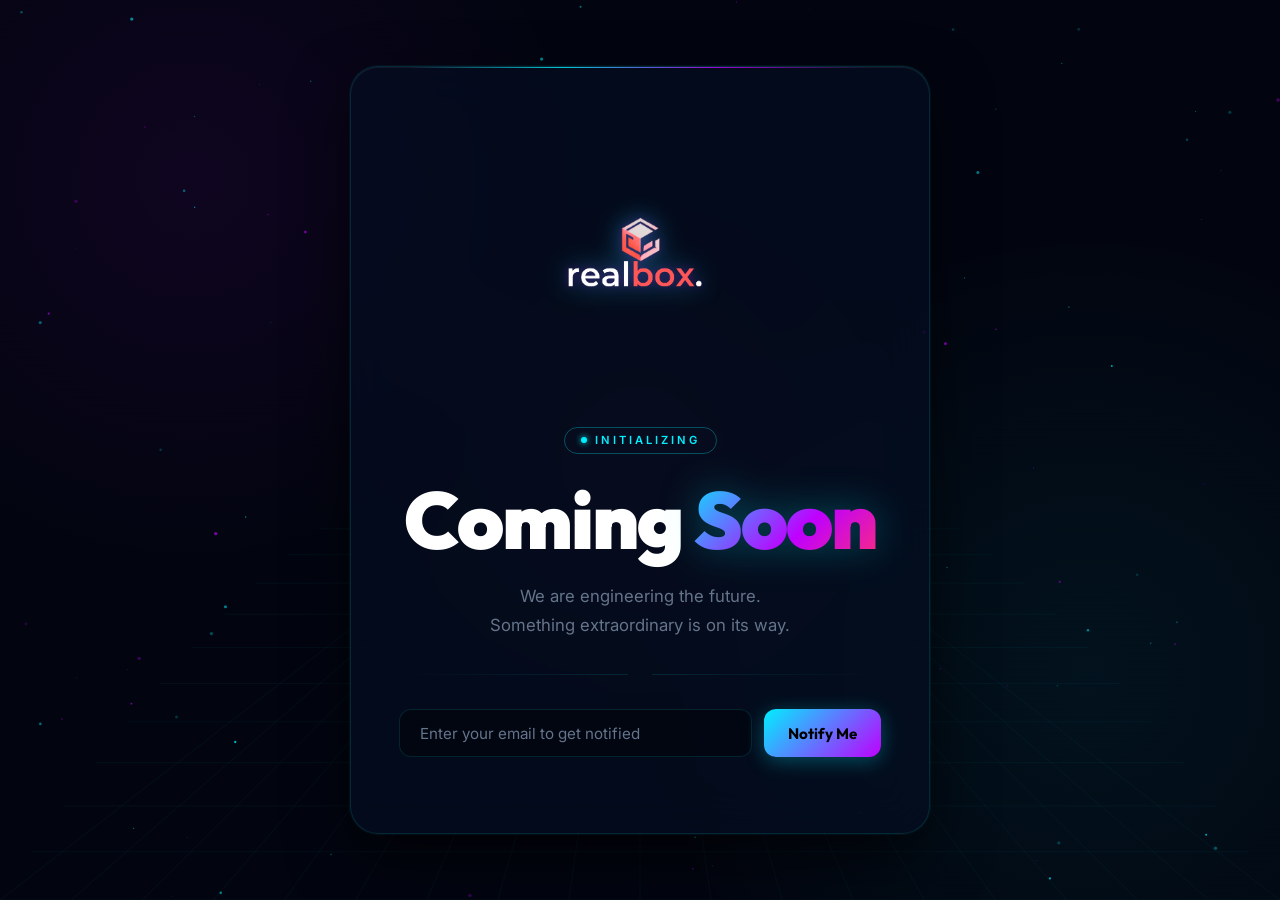
<file: index.html>
<!DOCTYPE html>
<html lang="en">

<head>
    <meta charset="UTF-8">
    <meta name="viewport" content="width=device-width, initial-scale=1.0">
    <title>realbox | Coming Soon</title>
    <meta name="description" content="realbox is coming soon. The future of tech is almost here.">

    <!-- Favicon -->
    <link rel="icon" type="image/png" sizes="32x32" href="assets/favicon.png">
    <link rel="icon" type="image/png" sizes="16x16" href="assets/favicon.png">
    <link rel="apple-touch-icon" href="assets/favicon.png">
    <link rel="shortcut icon" href="assets/favicon.png">

    <!-- Open Graph / WhatsApp / Facebook -->
    <meta property="og:type" content="website">
    <meta property="og:url" content="https://www.realbox.tech/">
    <meta property="og:title" content="realbox | Coming Soon">
    <meta property="og:description" content="We are engineering the future. Something extraordinary is on its way.">
    <meta property="og:image" content="https://www.realbox.tech/assets/logo.png">
    <meta property="og:image:alt" content="realbox logo">
    <meta property="og:image:width" content="1200">
    <meta property="og:image:height" content="630">
    <meta property="og:site_name" content="realbox">

    <!-- Twitter Card -->
    <meta name="twitter:card" content="summary_large_image">
    <meta name="twitter:url" content="https://www.realbox.tech/">
    <meta name="twitter:title" content="realbox | Coming Soon">
    <meta name="twitter:description" content="We are engineering the future. Something extraordinary is on its way.">
    <meta name="twitter:image" content="https://www.realbox.tech/assets/logo.png">
    <meta name="twitter:image:alt" content="realbox logo">

    <link
        href="https://fonts.googleapis.com/css2?family=Outfit:wght@300;400;700;900&family=Inter:wght@300;400&display=swap"
        rel="stylesheet">
    <link rel="stylesheet" href="style.css">
</head>

<body>

    <!-- Animated futuristic canvas background -->
    <canvas id="bgCanvas"></canvas>

    <!-- Scanline overlay -->
    <div class="scanlines"></div>

    <!-- Main content -->
    <main class="main">
        <div class="card">
            <div class="logo-wrapper">
                <img src="assets/logo_background_less.png" alt="realbox logo" class="logo-img">
            </div>

            <div class="badge">INITIALIZING</div>

            <h1 class="title">Coming <span class="gradient-text">Soon</span></h1>
            <p class="subtitle">We are engineering the future.<br>Something extraordinary is on its way.</p>

            <div class="divider">
                <span></span><span class="divider-dot"></span><span></span>
            </div>

            <form class="notify-form" id="notifyForm">
                <input type="email" id="emailInput" class="email-input" placeholder="Enter your email to get notified"
                    required autocomplete="email" />
                <button type="submit" class="notify-btn">Notify Me</button>
            </form>

            <div class="success-msg" id="successMsg">
                <span class="check">✓</span> You're on the list! We'll notify you at launch.
            </div>
        </div>
    </main>

    <script src="script.js"></script>
</body>

</html>
</file>
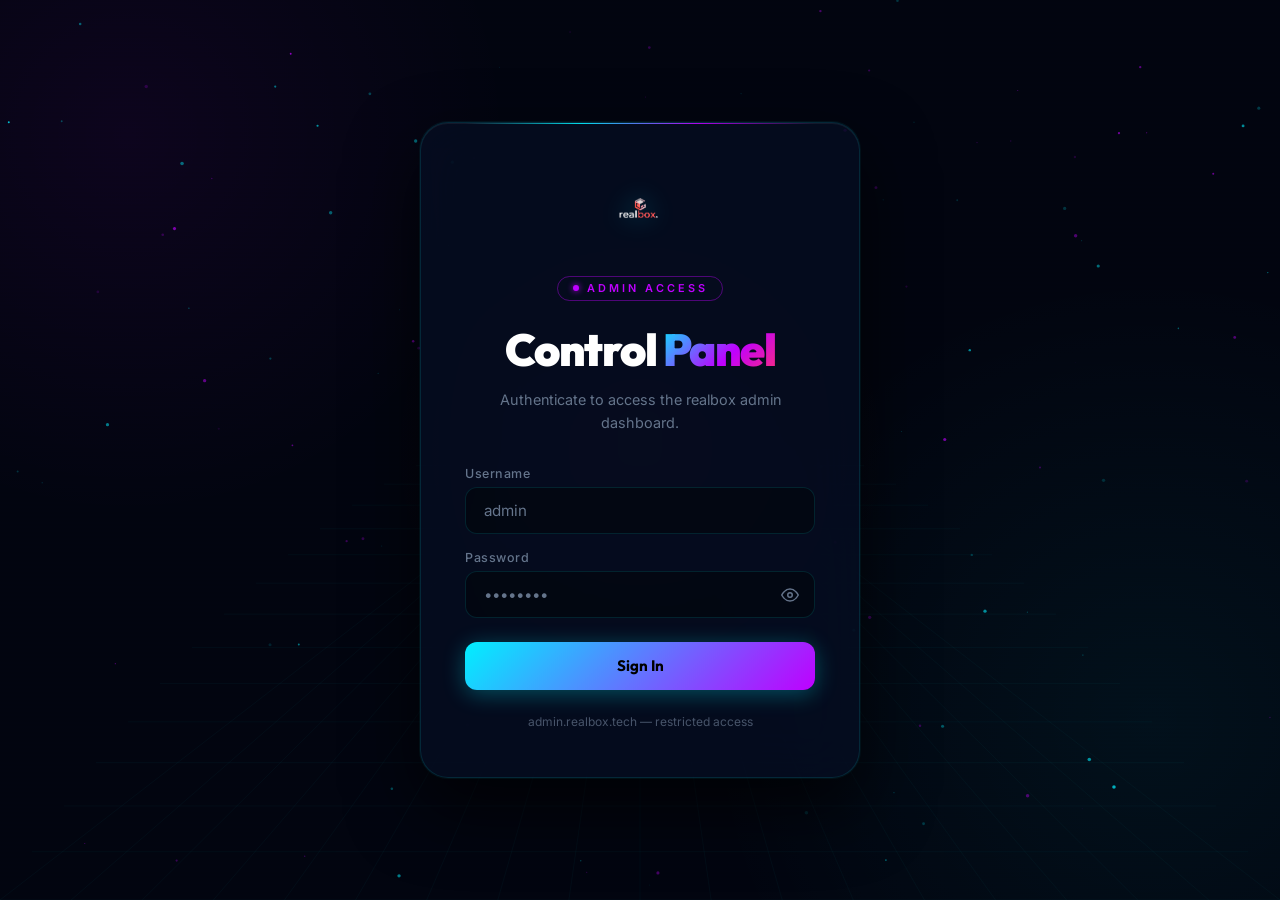
<file: admin/index.html>
<!DOCTYPE html>
<html lang="en">

<head>
    <meta charset="UTF-8">
    <meta name="viewport" content="width=device-width, initial-scale=1.0">
    <title>realbox | Admin Panel</title>
    <meta name="description" content="realbox admin dashboard">
    <meta name="robots" content="noindex, nofollow">

    <!-- Favicon -->
    <link rel="icon" type="image/png" href="./assets/favicon.png">

    <link
        href="https://fonts.googleapis.com/css2?family=Outfit:wght@300;400;600;700;900&family=Inter:wght@300;400;500&display=swap"
        rel="stylesheet">
    <link rel="stylesheet" href="admin.css">
</head>

<body>

    <!-- Animated canvas background -->
    <canvas id="bgCanvas"></canvas>

    <!-- Scanlines -->
    <div class="scanlines"></div>

    <!-- ===== LOGIN SCREEN ===== -->
    <div class="screen" id="loginScreen">
        <div class="login-card">
            <div class="logo-wrap">
                <img src="./assets/logo_background_less.png" alt="realbox" class="login-logo">
            </div>

            <div class="badge admin-badge">ADMIN ACCESS</div>
            <h1 class="login-title">Control <span class="grad">Panel</span></h1>
            <p class="login-sub">Authenticate to access the realbox admin dashboard.</p>

            <form class="login-form" id="loginForm" autocomplete="off">
                <div class="field-group">
                    <label for="adminUser" class="field-label">Username</label>
                    <input type="text" id="adminUser" class="field-input" placeholder="admin" autocomplete="off" />
                </div>
                <div class="field-group">
                    <label for="adminPass" class="field-label">Password</label>
                    <div class="pass-wrap">
                        <input type="password" id="adminPass" class="field-input" placeholder="&bull;&bull;&bull;&bull;&bull;&bull;&bull;&bull;" autocomplete="off" />
                        <button type="button" class="eye-btn" id="eyeBtn" aria-label="Toggle password visibility">
                            <svg id="eyeIcon" viewBox="0 0 24 24" fill="none" stroke="currentColor" stroke-width="2" stroke-linecap="round" stroke-linejoin="round">
                                <path d="M1 12s4-8 11-8 11 8 11 8-4 8-11 8-11-8-11-8z"/>
                                <circle cx="12" cy="12" r="3"/>
                            </svg>
                        </button>
                    </div>
                </div>
                <div class="login-error" id="loginError">Invalid credentials. Try again.</div>
                <button type="submit" class="login-btn" id="loginBtn">
                    <span id="loginBtnText">Sign In</span>
                    <span class="btn-spinner" id="loginSpinner"></span>
                </button>
            </form>

            <p class="login-footer">admin.realbox.tech &mdash; restricted access</p>
        </div>
    </div>

    <!-- ===== DASHBOARD SCREEN ===== -->
    <div class="screen hidden" id="dashScreen">

        <!-- Sidebar -->
        <aside class="sidebar" id="sidebar">
            <div class="sidebar-logo">
                <img src="./assets/logo_background_less.png" alt="realbox" class="sidebar-logo-img">
                <span class="sidebar-title">admin</span>
            </div>

            <nav class="sidebar-nav">
                <button class="nav-item active" id="navDashboard" onclick="showSection('dashboard')">
                    <svg viewBox="0 0 24 24" fill="none" stroke="currentColor" stroke-width="2"><rect x="3" y="3" width="7" height="7"/><rect x="14" y="3" width="7" height="7"/><rect x="14" y="14" width="7" height="7"/><rect x="3" y="14" width="7" height="7"/></svg>
                    Dashboard
                </button>
                <button class="nav-item" id="navWaitlist" onclick="showSection('waitlist')">
                    <svg viewBox="0 0 24 24" fill="none" stroke="currentColor" stroke-width="2"><path d="M17 21v-2a4 4 0 0 0-4-4H5a4 4 0 0 0-4 4v2"/><circle cx="9" cy="7" r="4"/><path d="M23 21v-2a4 4 0 0 0-3-3.87"/><path d="M16 3.13a4 4 0 0 1 0 7.75"/></svg>
                    Waitlist
                </button>
                <button class="nav-item" id="navExport" onclick="exportCSV()">
                    <svg viewBox="0 0 24 24" fill="none" stroke="currentColor" stroke-width="2"><path d="M21 15v4a2 2 0 0 1-2 2H5a2 2 0 0 1-2-2v-4"/><polyline points="7 10 12 15 17 10"/><line x1="12" y1="15" x2="12" y2="3"/></svg>
                    Export CSV
                </button>
            </nav>

            <div class="sidebar-footer">
                <button class="logout-btn" onclick="logout()">
                    <svg viewBox="0 0 24 24" fill="none" stroke="currentColor" stroke-width="2"><path d="M9 21H5a2 2 0 0 1-2-2V5a2 2 0 0 1 2-2h4"/><polyline points="16 17 21 12 16 7"/><line x1="21" y1="12" x2="9" y2="12"/></svg>
                    Logout
                </button>
            </div>
        </aside>

        <!-- Main area -->
        <div class="dash-main">

            <!-- Topbar -->
            <header class="topbar">
                <button class="menu-btn" id="menuBtn" onclick="toggleSidebar()">
                    <svg viewBox="0 0 24 24" fill="none" stroke="currentColor" stroke-width="2"><line x1="3" y1="6" x2="21" y2="6"/><line x1="3" y1="12" x2="21" y2="12"/><line x1="3" y1="18" x2="21" y2="18"/></svg>
                </button>
                <div class="topbar-title" id="topbarTitle">Dashboard</div>
                <div class="topbar-right">
                    <div class="admin-chip">
                        <svg viewBox="0 0 24 24" fill="none" stroke="currentColor" stroke-width="2"><path d="M12 22s8-4 8-10V5l-8-3-8 3v7c0 6 8 10 8 10z"/></svg>
                        Admin
                    </div>
                </div>
            </header>

            <!-- Dashboard Section -->
            <section class="section" id="sectionDashboard">
                <div class="section-header">
                    <h2 class="section-heading">Overview</h2>
                    <p class="section-sub">Welcome back. Here's the latest snapshot.</p>
                </div>

                <div class="stats-grid">
                    <div class="stat-card">
                        <div class="stat-icon cyan">
                            <svg viewBox="0 0 24 24" fill="none" stroke="currentColor" stroke-width="2"><path d="M17 21v-2a4 4 0 0 0-4-4H5a4 4 0 0 0-4 4v2"/><circle cx="9" cy="7" r="4"/></svg>
                        </div>
                        <div class="stat-info">
                            <div class="stat-label">Total Signups</div>
                            <div class="stat-value" id="statTotal">0</div>
                        </div>
                    </div>
                    <div class="stat-card">
                        <div class="stat-icon purple">
                            <svg viewBox="0 0 24 24" fill="none" stroke="currentColor" stroke-width="2"><rect x="3" y="4" width="18" height="18" rx="2" ry="2"/><line x1="16" y1="2" x2="16" y2="6"/><line x1="8" y1="2" x2="8" y2="6"/><line x1="3" y1="10" x2="21" y2="10"/></svg>
                        </div>
                        <div class="stat-info">
                            <div class="stat-label">Last 7 Days</div>
                            <div class="stat-value" id="statWeek">0</div>
                        </div>
                    </div>
                    <div class="stat-card">
                        <div class="stat-icon pink">
                            <svg viewBox="0 0 24 24" fill="none" stroke="currentColor" stroke-width="2"><polyline points="22 12 18 12 15 21 9 3 6 12 2 12"/></svg>
                        </div>
                        <div class="stat-info">
                            <div class="stat-label">Today</div>
                            <div class="stat-value" id="statToday">0</div>
                        </div>
                    </div>
                    <div class="stat-card">
                        <div class="stat-icon green">
                            <svg viewBox="0 0 24 24" fill="none" stroke="currentColor" stroke-width="2"><polyline points="20 6 9 17 4 12"/></svg>
                        </div>
                        <div class="stat-info">
                            <div class="stat-label">Status</div>
                            <div class="stat-value" id="statStatus" style="font-size:1rem;">Live</div>
                        </div>
                    </div>
                </div>

                <!-- Activity Feed -->
                <div class="panel mt-2">
                    <div class="panel-header">
                        <span class="panel-title">Recent Signups</span>
                        <span class="panel-badge" id="recentCount">0</span>
                    </div>
                    <div class="activity-list" id="activityList">
                        <div class="empty-state">No signups yet. Share your page!</div>
                    </div>
                </div>
            </section>

            <!-- Waitlist Section -->
            <section class="section hidden" id="sectionWaitlist">
                <div class="section-header">
                    <h2 class="section-heading">Waitlist</h2>
                    <p class="section-sub">All email signups from the coming-soon page.</p>
                </div>

                <div class="panel">
                    <div class="panel-header">
                        <span class="panel-title">Email Subscribers</span>
                        <div class="panel-actions">
                            <input type="search" id="searchInput" class="search-input" placeholder="Search emails..." oninput="filterEmails()">
                            <button class="action-btn danger" onclick="clearAllEmails()" id="clearAllBtn">Clear All</button>
                        </div>
                    </div>

                    <div class="table-wrap">
                        <table class="data-table" id="emailTable">
                            <thead>
                                <tr>
                                    <th>#</th>
                                    <th>Email Address</th>
                                    <th>Signed Up</th>
                                    <th>Actions</th>
                                </tr>
                            </thead>
                            <tbody id="emailTableBody">
                            </tbody>
                        </table>
                        <div class="table-empty hidden" id="tableEmpty">
                            <svg viewBox="0 0 24 24" fill="none" stroke="currentColor" stroke-width="1.5"><path d="M17 21v-2a4 4 0 0 0-4-4H5a4 4 0 0 0-4 4v2"/><circle cx="9" cy="7" r="4"/><path d="M23 21v-2a4 4 0 0 0-3-3.87"/><path d="M16 3.13a4 4 0 0 1 0 7.75"/></svg>
                            <p>No emails found.</p>
                        </div>
                    </div>
                </div>

                <!-- Add email manually -->
                <div class="panel mt-2">
                    <div class="panel-header">
                        <span class="panel-title">Add Email Manually</span>
                    </div>
                    <form class="add-email-form" id="addEmailForm" onsubmit="addEmailManually(event)">
                        <input type="email" id="newEmailInput" class="field-input" placeholder="user@example.com" required />
                        <button type="submit" class="action-btn primary">Add</button>
                    </form>
                </div>
            </section>

        </div>
    </div>

    <!-- Toast -->
    <div class="toast" id="toast"></div>

    <script src="admin.js"></script>
</body>

</html>
</file>
<file: style.css>
/* ============ RESET & ROOT ============ */
*,
*::before,
*::after {
    margin: 0;
    padding: 0;
    box-sizing: border-box;
}

:root {
    --bg: #020510;
    --primary: #00f0ff;
    --secondary: #bf00ff;
    --accent: #ff2d78;
    --text: #e2e8f0;
    --text-muted: #64748b;
    --glass-bg: rgba(6, 15, 35, 0.65);
    --glass-border: rgba(0, 240, 255, 0.12);
    --font-heading: 'Outfit', sans-serif;
    --font-body: 'Inter', sans-serif;
}

html {
    scroll-behavior: smooth;
}

body {
    font-family: var(--font-body);
    background: var(--bg);
    color: var(--text);
    min-height: 100vh;
    display: flex;
    align-items: center;
    justify-content: center;
    overflow-x: hidden;
    overflow-y: auto;
    position: relative;
}

/* ============ CANVAS BACKGROUND ============ */
#bgCanvas {
    position: fixed;
    top: 0;
    left: 0;
    width: 100%;
    height: 100%;
    z-index: 0;
}

/* ============ SCANLINES EFFECT ============ */
.scanlines {
    position: fixed;
    inset: 0;
    z-index: 1;
    background: repeating-linear-gradient(0deg,
            transparent,
            transparent 2px,
            rgba(0, 0, 0, 0.03) 2px,
            rgba(0, 0, 0, 0.03) 4px);
    pointer-events: none;
}

/* ============ MAIN LAYOUT ============ */
.main {
    position: relative;
    z-index: 2;
    display: flex;
    align-items: center;
    justify-content: center;
    padding: 2rem;
    width: 100%;
    min-height: 100vh;
}

/* ============ CARD ============ */
.card {
    background: var(--glass-bg);
    border: 1px solid var(--glass-border);
    backdrop-filter: blur(24px);
    -webkit-backdrop-filter: blur(24px);
    border-radius: 28px;
    padding: 3.5rem 3rem;
    max-width: 580px;
    width: 100%;
    text-align: center;
    box-shadow:
        0 0 0 1px rgba(0, 240, 255, 0.05),
        0 25px 60px rgba(0, 0, 0, 0.6),
        inset 0 1px 0 rgba(255, 255, 255, 0.06);
    animation: fadeInUp 1s ease forwards;
    position: relative;
    overflow: hidden;
}

/* Card top glow accent line */
.card::before {
    content: '';
    position: absolute;
    top: 0;
    left: 10%;
    right: 10%;
    height: 1px;
    background: linear-gradient(90deg, transparent, var(--primary), var(--secondary), transparent);
    opacity: 0.8;
}

/* ============ LOGO ============ */
.logo-wrapper {
    display: flex;
    align-items: center;
    justify-content: center;
    margin-bottom: 1.5rem;
}

.logo-img {
    height: clamp(140px, 28vw, 280px);
    max-width: 80%;
    width: auto;
    object-fit: contain;
    filter: drop-shadow(0 0 14px rgba(0, 240, 255, 0.45)) drop-shadow(0 0 4px rgba(191, 0, 255, 0.3));
    animation: logoFloat 4s ease-in-out infinite;
}

@keyframes logoFloat {

    0%,
    100% {
        transform: translateY(0px);
    }

    50% {
        transform: translateY(-5px);
    }
}

/* ============ BADGE ============ */
.badge {
    display: inline-flex;
    align-items: center;
    gap: 0.5rem;
    font-size: 0.7rem;
    font-weight: 600;
    letter-spacing: 3px;
    color: var(--primary);
    border: 1px solid rgba(0, 240, 255, 0.3);
    padding: 0.35rem 1rem;
    border-radius: 100px;
    margin-bottom: 1.5rem;
    animation: blink 2s ease-in-out infinite;
}

.badge::before {
    content: '';
    display: inline-block;
    width: 6px;
    height: 6px;
    border-radius: 50%;
    background: var(--primary);
    box-shadow: 0 0 6px var(--primary);
    animation: pulse-dot 2s ease-in-out infinite;
}

@keyframes pulse-dot {

    0%,
    100% {
        opacity: 1;
        transform: scale(1);
    }

    50% {
        opacity: 0.4;
        transform: scale(0.7);
    }
}

@keyframes blink {

    0%,
    100% {
        border-color: rgba(0, 240, 255, 0.3);
    }

    50% {
        border-color: rgba(0, 240, 255, 0.7);
    }
}

/* ============ TITLE ============ */
.title {
    font-family: var(--font-heading);
    font-size: clamp(3rem, 7vw, 5rem);
    font-weight: 900;
    line-height: 1.05;
    letter-spacing: -2px;
    color: #fff;
    margin-bottom: 1.25rem;
}

.gradient-text {
    background: linear-gradient(135deg, var(--primary) 0%, var(--secondary) 60%, var(--accent) 100%);
    -webkit-background-clip: text;
    -webkit-text-fill-color: transparent;
    background-clip: text;
    filter: drop-shadow(0 0 20px rgba(0, 240, 255, 0.3));
}

/* ============ SUBTITLE ============ */
.subtitle {
    color: var(--text-muted);
    font-size: 1.05rem;
    line-height: 1.7;
    margin-bottom: 2rem;
}

/* ============ DIVIDER ============ */
.divider {
    display: flex;
    align-items: center;
    gap: 0.75rem;
    margin-bottom: 2rem;
}

.divider span:first-child,
.divider span:last-child {
    flex: 1;
    height: 1px;
    background: linear-gradient(90deg, transparent, var(--glass-border));
}

.divider span:last-child {
    background: linear-gradient(90deg, var(--glass-border), transparent);
}

.divider-dot {
    width: 6px;
    height: 6px;
    border-radius: 50%;
    background: var(--primary);
    box-shadow: 0 0 10px var(--primary);
    flex: 0 !important;
}

/* ============ NOTIFY FORM ============ */
.notify-form {
    display: flex;
    gap: 0.75rem;
    margin-bottom: 1.25rem;
}

.email-input {
    flex: 1;
    padding: 0.85rem 1.25rem;
    background: rgba(0, 0, 0, 0.35);
    border: 1px solid var(--glass-border);
    border-radius: 12px;
    color: var(--text);
    font-size: 0.95rem;
    font-family: var(--font-body);
    outline: none;
    transition: border-color 0.3s, box-shadow 0.3s;
}

.email-input::placeholder {
    color: var(--text-muted);
}

.email-input:focus {
    border-color: var(--primary);
    box-shadow: 0 0 0 3px rgba(0, 240, 255, 0.1);
}

.notify-btn {
    padding: 0.85rem 1.5rem;
    background: linear-gradient(135deg, var(--primary), var(--secondary));
    color: #000;
    font-weight: 700;
    font-size: 0.95rem;
    font-family: var(--font-heading);
    border: none;
    border-radius: 12px;
    cursor: pointer;
    white-space: nowrap;
    transition: transform 0.2s, box-shadow 0.2s, filter 0.2s;
    box-shadow: 0 4px 20px rgba(0, 240, 255, 0.3);
}

.notify-btn:hover {
    transform: translateY(-2px);
    box-shadow: 0 8px 30px rgba(0, 240, 255, 0.5);
    filter: brightness(1.1);
}

.notify-btn:active {
    transform: translateY(0);
}

/* ============ SUCCESS MESSAGE ============ */
.success-msg {
    display: none;
    align-items: center;
    justify-content: center;
    gap: 0.5rem;
    color: var(--primary);
    font-size: 0.95rem;
    font-weight: 500;
    margin-bottom: 1.25rem;
    padding: 0.75rem 1.25rem;
    background: rgba(0, 240, 255, 0.08);
    border: 1px solid rgba(0, 240, 255, 0.2);
    border-radius: 10px;
    animation: fadeInUp 0.4s ease;
}

.success-msg.show {
    display: flex;
}

.check {
    font-size: 1.1rem;
    font-weight: 900;
}

/* ============ TECH TAGS ============ */
.tech-tags {
    display: flex;
    gap: 0.6rem;
    justify-content: center;
    flex-wrap: wrap;
    margin-top: 0.5rem;
}

.tag {
    font-size: 0.72rem;
    font-weight: 600;
    letter-spacing: 1px;
    color: var(--text-muted);
    border: 1px solid rgba(255, 255, 255, 0.07);
    border-radius: 100px;
    padding: 0.3rem 0.85rem;
    text-transform: uppercase;
    background: rgba(255, 255, 255, 0.02);
    transition: color 0.3s, border-color 0.3s;
}

.tag:hover {
    color: var(--primary);
    border-color: rgba(0, 240, 255, 0.3);
}

/* ============ ANIMATIONS ============ */
@keyframes fadeInUp {
    from {
        opacity: 0;
        transform: translateY(30px);
    }

    to {
        opacity: 1;
        transform: translateY(0);
    }
}

/* ============ RESPONSIVE ============ */
@media (max-width: 600px) {
    .card {
        padding: 2.5rem 1.5rem;
    }

    .notify-form {
        flex-direction: column;
    }

    .title {
        letter-spacing: -1px;
    }
}

@media (max-width: 380px) {
    .card {
        padding: 2rem 1.25rem;
    }

    .logo-img {
        height: clamp(110px, 28vw, 140px);
    }
}

@media (max-height: 700px) {
    .main {
        align-items: flex-start;
        padding-top: 1.5rem;
        padding-bottom: 1.5rem;
    }

    .logo-img {
        height: clamp(100px, 18vh, 160px);
    }
}
</file>
<file: admin/admin.css>
/* ============ RESET & ROOT ============ */
*,
*::before,
*::after {
    margin: 0;
    padding: 0;
    box-sizing: border-box;
}

:root {
    --bg: #020510;
    --primary: #00f0ff;
    --secondary: #bf00ff;
    --accent: #ff2d78;
    --green: #00ffaa;
    --text: #e2e8f0;
    --text-muted: #64748b;
    --glass-bg: rgba(6, 15, 35, 0.72);
    --glass-border: rgba(0, 240, 255, 0.12);
    --sidebar-w: 240px;
    --topbar-h: 64px;
    --font-heading: 'Outfit', sans-serif;
    --font-body: 'Inter', sans-serif;
}

html { scroll-behavior: smooth; }

body {
    font-family: var(--font-body);
    background: var(--bg);
    color: var(--text);
    min-height: 100vh;
    overflow-x: hidden;
}

/* ============ CANVAS & SCANLINES ============ */
#bgCanvas {
    position: fixed;
    inset: 0;
    z-index: 0;
    width: 100%;
    height: 100%;
}

.scanlines {
    position: fixed;
    inset: 0;
    z-index: 1;
    background: repeating-linear-gradient(0deg,
            transparent,
            transparent 2px,
            rgba(0, 0, 0, 0.03) 2px,
            rgba(0, 0, 0, 0.03) 4px);
    pointer-events: none;
}

/* ============ SCREENS ============ */
.screen {
    position: relative;
    z-index: 2;
    min-height: 100vh;
}

.hidden { display: none !important; }

/* ============ LOGIN SCREEN ============ */
#loginScreen {
    display: flex;
    align-items: center;
    justify-content: center;
    padding: 2rem;
    min-height: 100vh;
}

.login-card {
    background: var(--glass-bg);
    border: 1px solid var(--glass-border);
    backdrop-filter: blur(28px);
    -webkit-backdrop-filter: blur(28px);
    border-radius: 28px;
    padding: 3rem 2.75rem;
    width: 100%;
    max-width: 440px;
    text-align: center;
    box-shadow:
        0 0 0 1px rgba(0, 240, 255, 0.05),
        0 30px 70px rgba(0, 0, 0, 0.7),
        inset 0 1px 0 rgba(255, 255, 255, 0.06);
    animation: fadeUp 0.9s ease forwards;
    position: relative;
    overflow: hidden;
}

.login-card::before {
    content: '';
    position: absolute;
    top: 0; left: 10%; right: 10%;
    height: 1px;
    background: linear-gradient(90deg, transparent, var(--primary), var(--secondary), transparent);
    opacity: 0.9;
}

.logo-wrap { margin-bottom: 1.25rem; }

.login-logo {
    height: 80px;
    object-fit: contain;
    filter: drop-shadow(0 0 12px rgba(0, 240, 255, 0.4));
    animation: logoFloat 4s ease-in-out infinite;
}

.badge {
    display: inline-flex;
    align-items: center;
    gap: 0.5rem;
    font-size: 0.68rem;
    font-weight: 600;
    letter-spacing: 3px;
    color: var(--primary);
    border: 1px solid rgba(0, 240, 255, 0.3);
    padding: 0.3rem 0.9rem;
    border-radius: 100px;
    margin-bottom: 1.25rem;
    animation: blink 2s ease-in-out infinite;
}

.badge::before {
    content: '';
    width: 6px;
    height: 6px;
    border-radius: 50%;
    background: var(--primary);
    box-shadow: 0 0 6px var(--primary);
    animation: pulseDot 2s ease-in-out infinite;
}

.admin-badge {
    border-color: rgba(191, 0, 255, 0.4);
    color: var(--secondary);
}

.admin-badge::before {
    background: var(--secondary);
    box-shadow: 0 0 6px var(--secondary);
}

.login-title {
    font-family: var(--font-heading);
    font-size: clamp(2rem, 5vw, 2.8rem);
    font-weight: 900;
    color: #fff;
    margin-bottom: 0.6rem;
    letter-spacing: -1.5px;
}

.grad {
    background: linear-gradient(135deg, var(--primary) 0%, var(--secondary) 60%, var(--accent) 100%);
    -webkit-background-clip: text;
    -webkit-text-fill-color: transparent;
    background-clip: text;
}

.login-sub {
    color: var(--text-muted);
    font-size: 0.9rem;
    line-height: 1.6;
    margin-bottom: 2rem;
}

/* ============ FORM ============ */
.login-form {
    display: flex;
    flex-direction: column;
    gap: 1rem;
    text-align: left;
}

.field-group { display: flex; flex-direction: column; gap: 0.4rem; }

.field-label {
    font-size: 0.78rem;
    font-weight: 500;
    color: var(--text-muted);
    letter-spacing: 0.5px;
}

.field-input {
    width: 100%;
    padding: 0.8rem 1.1rem;
    background: rgba(0, 0, 0, 0.4);
    border: 1px solid var(--glass-border);
    border-radius: 12px;
    color: var(--text);
    font-size: 0.95rem;
    font-family: var(--font-body);
    outline: none;
    transition: border-color 0.25s, box-shadow 0.25s;
}

.field-input::placeholder { color: var(--text-muted); }

.field-input:focus {
    border-color: var(--primary);
    box-shadow: 0 0 0 3px rgba(0, 240, 255, 0.1);
}

.pass-wrap {
    position: relative;
    display: flex;
    align-items: center;
}

.pass-wrap .field-input { padding-right: 3rem; }

.eye-btn {
    position: absolute;
    right: 0.85rem;
    background: none;
    border: none;
    cursor: pointer;
    color: var(--text-muted);
    width: 22px;
    height: 22px;
    display: flex;
    align-items: center;
    justify-content: center;
    transition: color 0.2s;
}

.eye-btn:hover { color: var(--primary); }
.eye-btn svg { width: 18px; height: 18px; }

.login-error {
    display: none;
    color: var(--accent);
    font-size: 0.82rem;
    padding: 0.6rem 0.9rem;
    background: rgba(255, 45, 120, 0.08);
    border: 1px solid rgba(255, 45, 120, 0.25);
    border-radius: 8px;
    animation: fadeUp 0.3s ease;
}

.login-error.show { display: block; }

.login-btn {
    width: 100%;
    padding: 0.9rem;
    background: linear-gradient(135deg, var(--primary), var(--secondary));
    color: #000;
    font-family: var(--font-heading);
    font-weight: 700;
    font-size: 0.95rem;
    border: none;
    border-radius: 12px;
    cursor: pointer;
    display: flex;
    align-items: center;
    justify-content: center;
    gap: 0.5rem;
    transition: transform 0.2s, box-shadow 0.2s, filter 0.2s;
    box-shadow: 0 4px 22px rgba(0, 240, 255, 0.3);
    margin-top: 0.5rem;
}

.login-btn:hover { transform: translateY(-2px); box-shadow: 0 8px 32px rgba(0,240,255,0.5); filter: brightness(1.1); }
.login-btn:active { transform: translateY(0); }
.login-btn:disabled { opacity: 0.6; cursor: not-allowed; transform: none; }

.btn-spinner {
    width: 18px;
    height: 18px;
    border: 2px solid rgba(0,0,0,0.3);
    border-top-color: #000;
    border-radius: 50%;
    display: none;
    animation: spin 0.7s linear infinite;
}

.btn-spinner.show { display: block; }

.login-footer {
    margin-top: 1.5rem;
    font-size: 0.75rem;
    color: var(--text-muted);
    opacity: 0.7;
}

/* ============ DASHBOARD LAYOUT ============ */
#dashScreen {
    display: flex;
    min-height: 100vh;
}

/* ============ SIDEBAR ============ */
.sidebar {
    width: var(--sidebar-w);
    min-height: 100vh;
    background: rgba(4, 10, 26, 0.92);
    border-right: 1px solid var(--glass-border);
    backdrop-filter: blur(20px);
    -webkit-backdrop-filter: blur(20px);
    display: flex;
    flex-direction: column;
    position: fixed;
    top: 0;
    left: 0;
    z-index: 100;
    transition: transform 0.3s cubic-bezier(0.4, 0, 0.2, 1);
}

.sidebar-logo {
    display: flex;
    align-items: center;
    gap: 0.75rem;
    padding: 1.5rem 1.25rem 1.25rem;
    border-bottom: 1px solid var(--glass-border);
}

.sidebar-logo-img {
    height: 36px;
    object-fit: contain;
    filter: drop-shadow(0 0 6px rgba(0, 240, 255, 0.35));
}

.sidebar-title {
    font-family: var(--font-heading);
    font-weight: 700;
    font-size: 0.9rem;
    color: var(--primary);
    letter-spacing: 2px;
    text-transform: uppercase;
}

.sidebar-nav {
    display: flex;
    flex-direction: column;
    gap: 0.25rem;
    padding: 1rem 0.75rem;
    flex: 1;
}

.nav-item {
    display: flex;
    align-items: center;
    gap: 0.75rem;
    width: 100%;
    padding: 0.75rem 1rem;
    background: none;
    border: none;
    border-radius: 10px;
    color: var(--text-muted);
    font-family: var(--font-body);
    font-size: 0.9rem;
    font-weight: 500;
    cursor: pointer;
    text-align: left;
    transition: background 0.2s, color 0.2s;
}

.nav-item svg { width: 18px; height: 18px; flex-shrink: 0; }

.nav-item:hover {
    background: rgba(0, 240, 255, 0.06);
    color: var(--text);
}

.nav-item.active {
    background: rgba(0, 240, 255, 0.1);
    color: var(--primary);
    border: 1px solid rgba(0, 240, 255, 0.15);
}

.sidebar-footer {
    padding: 1rem 0.75rem 1.5rem;
    border-top: 1px solid var(--glass-border);
}

.logout-btn {
    display: flex;
    align-items: center;
    gap: 0.75rem;
    width: 100%;
    padding: 0.75rem 1rem;
    background: none;
    border: 1px solid rgba(255, 45, 120, 0.2);
    border-radius: 10px;
    color: var(--accent);
    font-family: var(--font-body);
    font-size: 0.9rem;
    font-weight: 500;
    cursor: pointer;
    transition: background 0.2s, border-color 0.2s;
}

.logout-btn svg { width: 16px; height: 16px; }
.logout-btn:hover { background: rgba(255, 45, 120, 0.08); border-color: rgba(255, 45, 120, 0.4); }

/* ============ MAIN CONTENT ============ */
.dash-main {
    margin-left: var(--sidebar-w);
    flex: 1;
    display: flex;
    flex-direction: column;
    min-height: 100vh;
}

/* ============ TOPBAR ============ */
.topbar {
    height: var(--topbar-h);
    background: rgba(4, 10, 26, 0.8);
    border-bottom: 1px solid var(--glass-border);
    backdrop-filter: blur(16px);
    -webkit-backdrop-filter: blur(16px);
    display: flex;
    align-items: center;
    gap: 1rem;
    padding: 0 1.75rem;
    position: sticky;
    top: 0;
    z-index: 50;
}

.menu-btn {
    display: none;
    background: none;
    border: none;
    color: var(--text-muted);
    cursor: pointer;
    padding: 0.35rem;
}
.menu-btn svg { width: 20px; height: 20px; }
.menu-btn:hover { color: var(--text); }

.topbar-title {
    font-family: var(--font-heading);
    font-size: 1.1rem;
    font-weight: 700;
    color: var(--text);
    flex: 1;
}

.topbar-right { display: flex; align-items: center; gap: 1rem; }

.admin-chip {
    display: flex;
    align-items: center;
    gap: 0.4rem;
    font-size: 0.78rem;
    font-weight: 600;
    color: var(--primary);
    background: rgba(0, 240, 255, 0.08);
    border: 1px solid rgba(0, 240, 255, 0.2);
    border-radius: 100px;
    padding: 0.35rem 0.85rem;
}

.admin-chip svg { width: 13px; height: 13px; }

/* ============ SECTIONS ============ */
.section {
    padding: 2rem 1.75rem;
    flex: 1;
    animation: fadeUp 0.4s ease;
}

.section-header { margin-bottom: 1.75rem; }

.section-heading {
    font-family: var(--font-heading);
    font-size: 1.6rem;
    font-weight: 800;
    color: #fff;
    letter-spacing: -0.5px;
}

.section-sub { color: var(--text-muted); font-size: 0.88rem; margin-top: 0.3rem; }

/* ============ STATS GRID ============ */
.stats-grid {
    display: grid;
    grid-template-columns: repeat(auto-fit, minmax(190px, 1fr));
    gap: 1rem;
    margin-bottom: 0;
}

.stat-card {
    background: var(--glass-bg);
    border: 1px solid var(--glass-border);
    backdrop-filter: blur(16px);
    -webkit-backdrop-filter: blur(16px);
    border-radius: 16px;
    padding: 1.4rem 1.25rem;
    display: flex;
    align-items: center;
    gap: 1rem;
    transition: transform 0.2s, box-shadow 0.2s;
    position: relative;
    overflow: hidden;
}

.stat-card::before {
    content: '';
    position: absolute;
    top: 0; left: 10%; right: 10%;
    height: 1px;
    background: linear-gradient(90deg, transparent, var(--primary), transparent);
    opacity: 0.3;
}

.stat-card:hover { transform: translateY(-3px); box-shadow: 0 12px 30px rgba(0,0,0,0.4); }

.stat-icon {
    width: 44px;
    height: 44px;
    border-radius: 12px;
    display: flex;
    align-items: center;
    justify-content: center;
    flex-shrink: 0;
}

.stat-icon svg { width: 20px; height: 20px; }

.stat-icon.cyan  { background: rgba(0,240,255,0.1); color: var(--primary); border: 1px solid rgba(0,240,255,0.2); }
.stat-icon.purple{ background: rgba(191,0,255,0.1); color: var(--secondary); border: 1px solid rgba(191,0,255,0.2); }
.stat-icon.pink  { background: rgba(255,45,120,0.1); color: var(--accent); border: 1px solid rgba(255,45,120,0.2); }
.stat-icon.green { background: rgba(0,255,170,0.1); color: var(--green); border: 1px solid rgba(0,255,170,0.2); }

.stat-label { font-size: 0.78rem; color: var(--text-muted); font-weight: 500; margin-bottom: 0.2rem; }
.stat-value { font-family: var(--font-heading); font-size: 1.9rem; font-weight: 800; color: #fff; }

/* ============ PANELS ============ */
.panel {
    background: var(--glass-bg);
    border: 1px solid var(--glass-border);
    backdrop-filter: blur(16px);
    -webkit-backdrop-filter: blur(16px);
    border-radius: 16px;
    overflow: hidden;
}

.mt-2 { margin-top: 1.25rem; }

.panel-header {
    display: flex;
    align-items: center;
    justify-content: space-between;
    padding: 1rem 1.25rem;
    border-bottom: 1px solid var(--glass-border);
    flex-wrap: wrap;
    gap: 0.75rem;
}

.panel-title { font-family: var(--font-heading); font-size: 0.95rem; font-weight: 700; color: var(--text); }

.panel-badge {
    font-size: 0.72rem;
    font-weight: 700;
    background: rgba(0,240,255,0.12);
    color: var(--primary);
    border: 1px solid rgba(0,240,255,0.2);
    border-radius: 100px;
    padding: 0.2rem 0.65rem;
}

.panel-actions { display: flex; align-items: center; gap: 0.75rem; flex-wrap: wrap; }

/* ============ ACTIVITY LIST ============ */
.activity-list { padding: 0.5rem 0; }

.activity-item {
    display: flex;
    align-items: center;
    gap: 1rem;
    padding: 0.75rem 1.25rem;
    border-bottom: 1px solid rgba(255,255,255,0.04);
    transition: background 0.2s;
}

.activity-item:last-child { border-bottom: none; }
.activity-item:hover { background: rgba(0,240,255,0.03); }

.activity-dot {
    width: 8px; height: 8px;
    border-radius: 50%;
    background: var(--primary);
    box-shadow: 0 0 8px var(--primary);
    flex-shrink: 0;
}

.activity-email {
    flex: 1;
    font-size: 0.88rem;
    color: var(--text);
    font-weight: 500;
}

.activity-time {
    font-size: 0.75rem;
    color: var(--text-muted);
    white-space: nowrap;
}

.empty-state {
    padding: 2.5rem;
    text-align: center;
    color: var(--text-muted);
    font-size: 0.88rem;
}

/* ============ SEARCH & ACTIONS ============ */
.search-input {
    padding: 0.55rem 1rem;
    background: rgba(0,0,0,0.35);
    border: 1px solid var(--glass-border);
    border-radius: 9px;
    color: var(--text);
    font-size: 0.85rem;
    font-family: var(--font-body);
    outline: none;
    width: 220px;
    transition: border-color 0.25s, box-shadow 0.25s;
}

.search-input::placeholder { color: var(--text-muted); }
.search-input:focus { border-color: var(--primary); box-shadow: 0 0 0 3px rgba(0,240,255,0.1); }

.action-btn {
    padding: 0.55rem 1rem;
    border: none;
    border-radius: 9px;
    font-family: var(--font-body);
    font-size: 0.82rem;
    font-weight: 600;
    cursor: pointer;
    transition: opacity 0.2s, transform 0.2s;
}

.action-btn:hover { opacity: 0.85; transform: translateY(-1px); }
.action-btn:active { transform: translateY(0); }

.action-btn.primary {
    background: linear-gradient(135deg, var(--primary), var(--secondary));
    color: #000;
}

.action-btn.danger {
    background: rgba(255,45,120,0.12);
    color: var(--accent);
    border: 1px solid rgba(255,45,120,0.25);
}

.action-btn.ghost {
    background: none;
    color: var(--text-muted);
    border: 1px solid rgba(255,255,255,0.1);
}

.action-btn.ghost:hover { color: var(--accent); border-color: rgba(255,45,120,0.3); }

/* ============ DATA TABLE ============ */
.table-wrap { overflow-x: auto; }

.data-table {
    width: 100%;
    border-collapse: collapse;
    font-size: 0.88rem;
}

.data-table thead th {
    text-align: left;
    padding: 0.85rem 1.25rem;
    font-size: 0.72rem;
    font-weight: 600;
    letter-spacing: 0.8px;
    text-transform: uppercase;
    color: var(--text-muted);
    border-bottom: 1px solid var(--glass-border);
    white-space: nowrap;
}

.data-table tbody td {
    padding: 0.9rem 1.25rem;
    border-bottom: 1px solid rgba(255,255,255,0.04);
    color: var(--text);
    vertical-align: middle;
}

.data-table tbody tr:last-child td { border-bottom: none; }
.data-table tbody tr:hover td { background: rgba(0,240,255,0.025); }

.row-num { color: var(--text-muted); font-size: 0.78rem; }

.email-cell {
    display: flex;
    align-items: center;
    gap: 0.6rem;
}

.email-avatar {
    width: 30px;
    height: 30px;
    border-radius: 8px;
    background: linear-gradient(135deg, rgba(0,240,255,0.15), rgba(191,0,255,0.15));
    border: 1px solid rgba(0,240,255,0.2);
    display: flex;
    align-items: center;
    justify-content: center;
    font-size: 0.72rem;
    font-weight: 700;
    color: var(--primary);
    flex-shrink: 0;
    font-family: var(--font-heading);
}

.date-cell { color: var(--text-muted); font-size: 0.82rem; }

.table-empty {
    display: flex;
    flex-direction: column;
    align-items: center;
    justify-content: center;
    gap: 0.75rem;
    padding: 3rem;
    color: var(--text-muted);
    font-size: 0.88rem;
}

.table-empty svg { width: 40px; height: 40px; opacity: 0.3; }

/* ============ ADD EMAIL FORM ============ */
.add-email-form {
    display: flex;
    gap: 0.75rem;
    padding: 1.25rem;
    flex-wrap: wrap;
}

.add-email-form .field-input { flex: 1; min-width: 200px; }

/* ============ TOAST ============ */
.toast {
    position: fixed;
    bottom: 1.5rem;
    right: 1.5rem;
    background: rgba(6,15,35,0.95);
    border: 1px solid var(--glass-border);
    border-radius: 12px;
    padding: 0.85rem 1.25rem;
    font-size: 0.88rem;
    font-weight: 500;
    color: var(--text);
    box-shadow: 0 10px 30px rgba(0,0,0,0.5);
    z-index: 9999;
    opacity: 0;
    transform: translateY(12px);
    transition: opacity 0.3s, transform 0.3s;
    pointer-events: none;
    max-width: 300px;
}

.toast.show {
    opacity: 1;
    transform: translateY(0);
    pointer-events: auto;
}

.toast.success { border-color: rgba(0,255,170,0.3); color: var(--green); }
.toast.error   { border-color: rgba(255,45,120,0.3); color: var(--accent); }
.toast.info    { border-color: rgba(0,240,255,0.3); color: var(--primary); }

/* ============ ANIMATIONS ============ */
@keyframes fadeUp {
    from { opacity: 0; transform: translateY(20px); }
    to   { opacity: 1; transform: translateY(0); }
}

@keyframes logoFloat {
    0%, 100% { transform: translateY(0); }
    50%       { transform: translateY(-4px); }
}

@keyframes blink {
    0%, 100% { border-color: rgba(0,240,255,0.3); }
    50%       { border-color: rgba(0,240,255,0.7); }
}

@keyframes pulseDot {
    0%, 100% { opacity: 1; transform: scale(1); }
    50%       { opacity: 0.4; transform: scale(0.7); }
}

@keyframes spin {
    to { transform: rotate(360deg); }
}

/* ============ RESPONSIVE ============ */
@media (max-width: 768px) {
    .sidebar {
        transform: translateX(-100%);
    }

    .sidebar.open {
        transform: translateX(0);
        box-shadow: 4px 0 30px rgba(0,0,0,0.6);
    }

    .dash-main { margin-left: 0; }

    .menu-btn { display: flex; }

    .topbar { padding: 0 1rem; }

    .section { padding: 1.5rem 1rem; }

    .stats-grid { grid-template-columns: repeat(2, 1fr); }

    .search-input { width: 150px; }

    .topbar-title { font-size: 0.95rem; }
}

@media (max-width: 480px) {
    .stats-grid { grid-template-columns: 1fr 1fr; }
    .stat-value { font-size: 1.5rem; }
    .login-card { padding: 2rem 1.5rem; }
    .panel-header { flex-direction: column; align-items: flex-start; }
    .panel-actions { width: 100%; }
    .search-input { width: 100%; }
}
</file>
